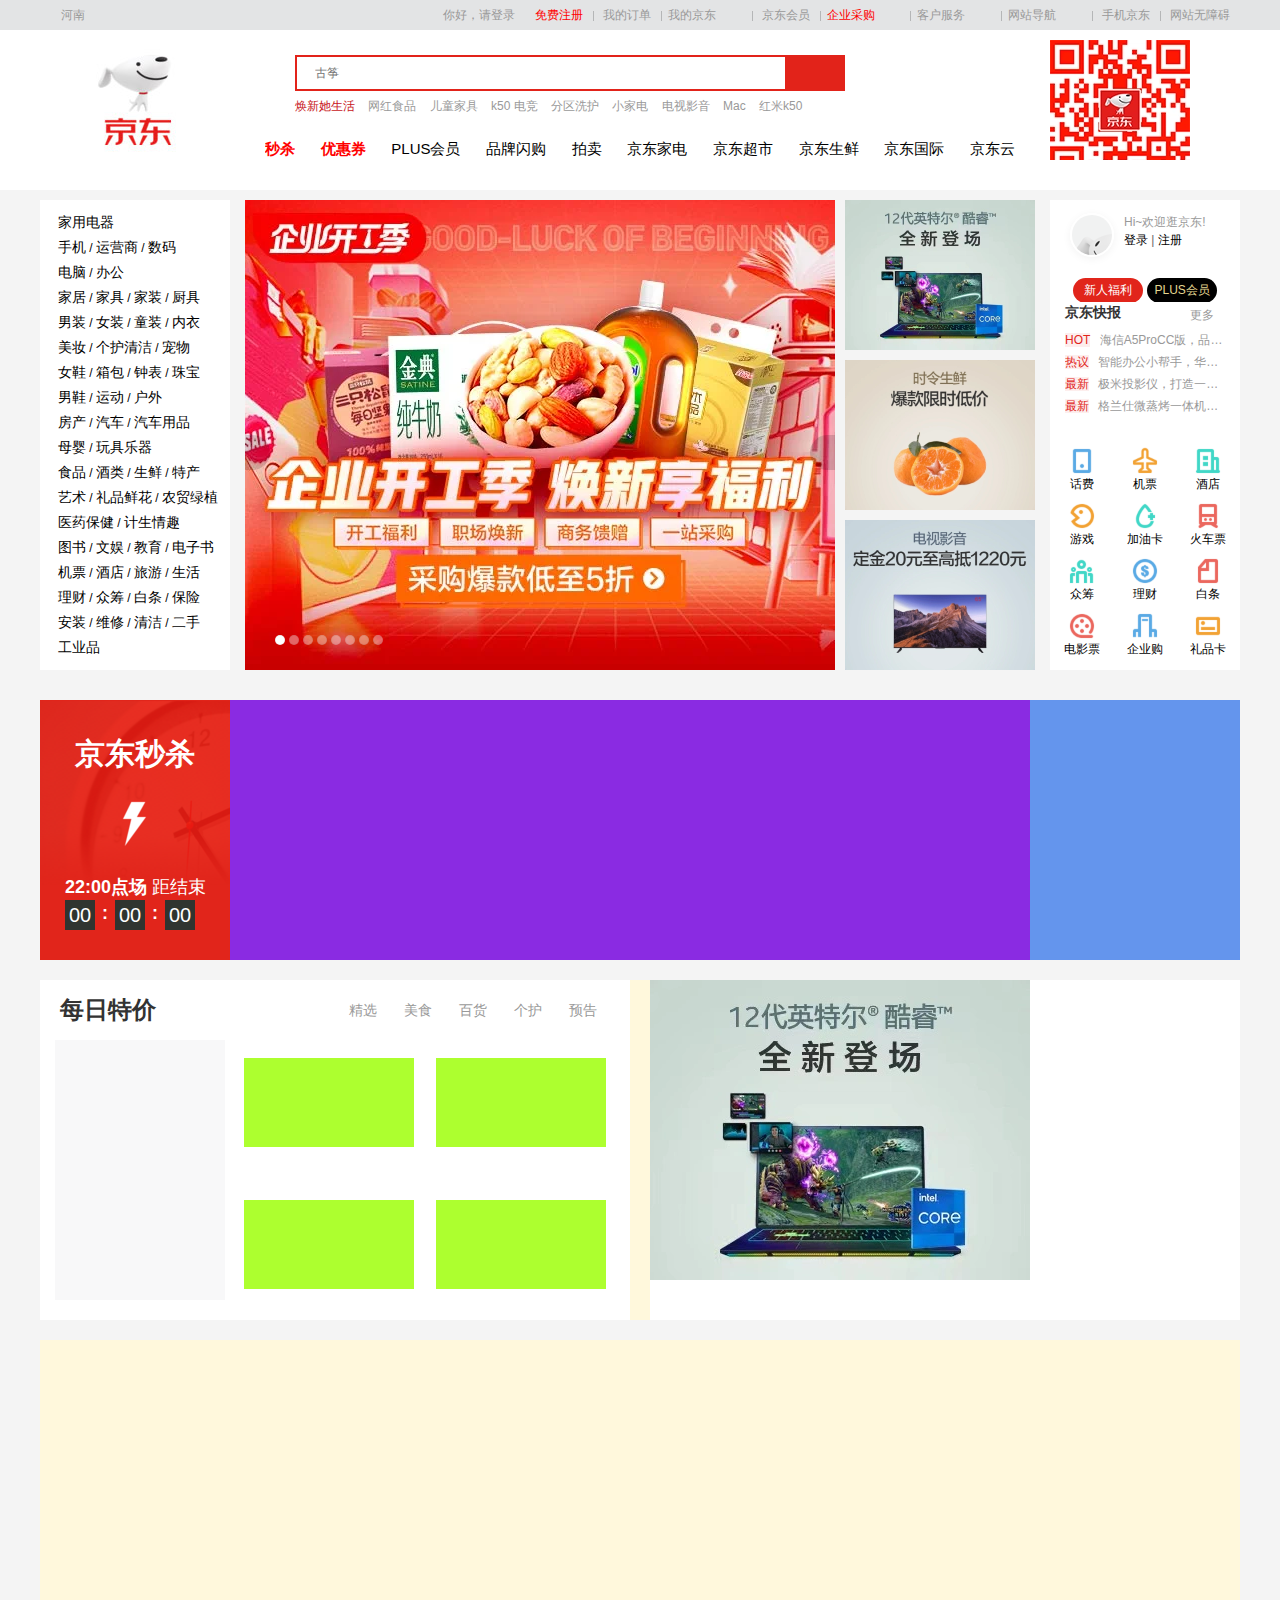
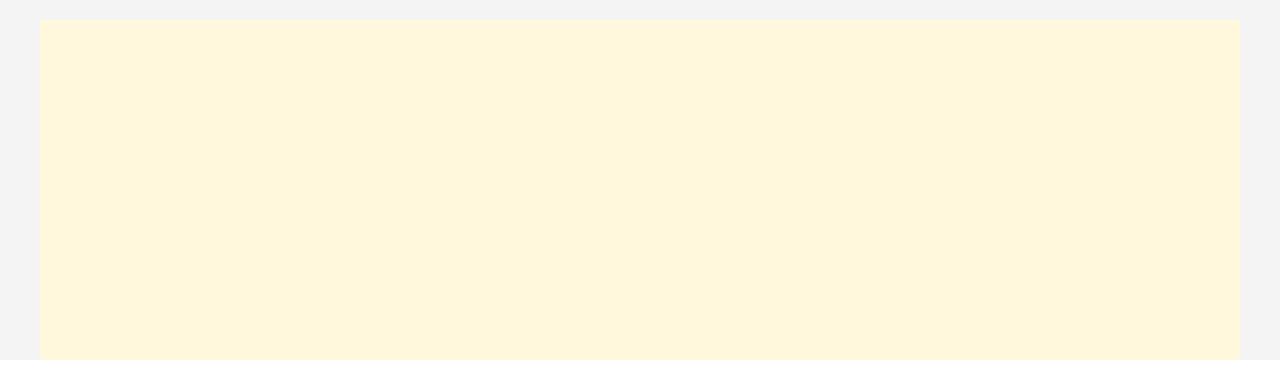
<file: index.html>
<!DOCTYPE html>
<html lang="en">
  <head>
    <meta charset="UTF-8" />
    <meta http-equiv="X-UA-Compatible" content="IE=edge" />
    <meta name="viewport" content="width=device-width, initial-scale=1.0" />
    <title>Document</title>
    <link rel="shortcut icon" href="./image/favicon.ico" type="image/x-icon" />
    <link rel="stylesheet" href="./css/init.css" />
    <link rel="stylesheet" href="./css/iconfont.css" />
    <link rel="stylesheet" href="./css/index.css" />
  </head>

  <body>
    <!-- 顶部-便捷通道 -->
    <div class="shortcut">
      <div class="container rel between">
        <div class="shortLeft">
          <i class="iconfont icon-map1"></i>
          <span>河南</span>
        </div>
        <div class="shortRight">
          <div>
            <a href="#">你好，请登录</a>
          </div>
          <div class="redA">
            <a href="#">免费注册</a>
          </div>
          <div>
            <a href="#">我的订单</a>
          </div>
          <div class="ico">
            <a href="#">我的京东</a>
            <i class="iconfont icon-arrow-down"></i>
          </div>
          <div>
            <a href="#">京东会员</a>
          </div>
          <div class="ico redA">
            <a href="#">企业采购</a>
            <i class="iconfont icon-arrow-down"></i>
          </div>
          <div class="ico">
            <a href="#">客户服务</a>
            <i class="iconfont icon-arrow-down"></i>
          </div>
          <div class="ico">
            <a href="#">网站导航</a>
            <i class="iconfont icon-arrow-down"></i>
          </div>
          <div>
            <a href="#">手机京东</a>
          </div>
          <div>
            <a href="#">网站无障碍</a>
          </div>
        </div>
        <div class="shortMapDiv outside">
          <div class="items">
            <a href="javascript:void(0)">北京</a>
          </div>
          <div class="items">
            <a href="javascript:void(0)">上海</a>
          </div>
          <div class="items">
            <a href="javascript:void(0)">天津</a>
          </div>
          <div class="items">
            <a href="javascript:void(0)">重庆</a>
          </div>
          <div class="items">
            <a href="javascript:void(0)">湖北</a>
          </div>
          <div class="items">
            <a href="javascript:void(0)">山西</a>
          </div>
          <div class="items">
            <a href="javascript:void(0)">河南</a>
          </div>
          <div class="items">
            <a href="javascript:void(0)">辽宁</a>
          </div>
          <div class="items">
            <a href="javascript:void(0)">吉林</a>
          </div>
          <div class="items">
            <a href="javascript:void(0)">黑龙江</a>
          </div>
          <div class="items">
            <a href="javascript:void(0)">内蒙古</a>
          </div>
          <div class="items">
            <a href="javascript:void(0)">江苏</a>
          </div>
          <div class="items">
            <a href="javascript:void(0)">山东</a>
          </div>
          <div class="items">
            <a href="javascript:void(0)">安徽</a>
          </div>
          <div class="items">
            <a href="javascript:void(0)">浙江</a>
          </div>
          <div class="items">
            <a href="javascript:void(0)">福建</a>
          </div>
          <div class="items">
            <a href="javascript:void(0)">湖北</a>
          </div>
          <div class="items">
            <a href="javascript:void(0)">湖南</a>
          </div>
          <div class="items">
            <a href="javascript:void(0)">广东</a>
          </div>
          <div class="items">
            <a href="javascript:void(0)">广西</a>
          </div>
          <div class="items">
            <a href="javascript:void(0)">江西</a>
          </div>
          <div class="items">
            <a href="javascript:void(0)">四川</a>
          </div>
          <div class="items">
            <a href="javascript:void(0)">海南</a>
          </div>
          <div class="items">
            <a href="javascript:void(0)">贵州</a>
          </div>
          <div class="items">
            <a href="javascript:void(0)">云南</a>
          </div>
          <div class="items">
            <a href="javascript:void(0)">西藏</a>
          </div>
          <div class="items">
            <a href="javascript:void(0)">陕西</a>
          </div>
          <div class="items">
            <a href="javascript:void(0)">甘肃</a>
          </div>
          <div class="items">
            <a href="javascript:void(0)">青海</a>
          </div>
          <div class="items">
            <a href="javascript:void(0)">宁夏</a>
          </div>
          <div class="items">
            <a href="javascript:void(0)">新疆</a>
          </div>
          <div class="items">
            <a href="javascript:void(0)">港澳</a>
          </div>
          <div class="items">
            <a href="javascript:void(0)">台湾</a>
          </div>
          <div class="items">
            <a href="javascript:void(0)">钓鱼岛</a>
          </div>
          <div class="items">
            <a href="javascript:void(0)">海外</a>
          </div>
        </div>
        <div class="shortMyjdDiv outside"></div>
        <div class="shortBuysDiv outside"></div>
        <div class="shortServiceDiv outside"></div>
        <div class="shortnavDiv outside"></div>
      </div>
    </div>

    <!-- 头部-搜索 -->
    <header>
      <div class="container between">
        <div class="h-left">
          <a href="javascript:void(0)">
            <img src="./image/sprite.png" alt="" />
          </a>
        </div>
        <div class="h-content">
          <div class="h-content-top">
            <div class="formInput">
              <input type="text" placeholder="古筝" />
              <span>
                <a href="javascript:void(0)"
                  ><i class="iconfont icon-camera"></i
                ></a>
              </span>
              <button>
                <i class="iconfont icon-search"></i>
              </button>
            </div>
            <div class="hotwords">
              <a href="javascript:void(0)">焕新她生活</a>
              <a href="javascript:void(0)">网红食品</a>
              <a href="javascript:void(0)">儿童家具</a>
              <a href="javascript:void(0)">k50 电竞</a>
              <a href="javascript:void(0)">分区洗护</a>
              <a href="javascript:void(0)">小家电</a>
              <a href="javascript:void(0)">电视影音</a>
              <a href="javascript:void(0)">Mac</a>
              <a href="javascript:void(0)">红米k50</a>
            </div>
          </div>
          <div class="h-content-bottom">
            <ul>
              <li class="redA"><a href="javascript:void(0)">秒杀</a></li>
              <li class="redA"><a href="javascript:void(0)">优惠券</a></li>
              <li><a href="javascript:void(0)">PLUS会员</a></li>
              <li><a href="javascript:void(0)">品牌闪购</a></li>
              <li><a href="javascript:void(0)">拍卖</a></li>
              <li><a href="javascript:void(0)">京东家电</a></li>
              <li><a href="javascript:void(0)">京东超市</a></li>
              <li><a href="javascript:void(0)">京东生鲜</a></li>
              <li><a href="javascript:void(0)">京东国际</a></li>
              <li><a href="javascript:void(0)">京东云</a></li>
            </ul>
          </div>
        </div>
        <div class="h-right">
          <img src="./image/dc4cf353fd96922e.png" alt="" />
        </div>
      </div>
    </header>

    <!-- 导航-主体部分 -->
    <nav>
      <div class="container fx">
        <div class="n-left">
          <ul>
            <li>
              <a href="javascript:void(0)">家用电器</a>
            </li>
            <li>
              <a href="javascript:void(0)">手机</a>
              /
              <a href="javascript:void(0)">运营商</a>
              /
              <a href="javascript:void(0)">数码</a>
            </li>
            <li>
              <a href="javascript:void(0)">电脑</a>
              /
              <a href="javascript:void(0)">办公</a>
            </li>
            <li>
              <a href="javascript:void(0)">家居</a>
              /
              <a href="javascript:void(0)">家具</a>
              /
              <a href="javascript:void(0)">家装</a>
              /
              <a href="javascript:void(0)">厨具</a>
            </li>
            <li>
              <a href="javascript:void(0)">男装</a>
              /
              <a href="javascript:void(0)">女装</a>
              /
              <a href="javascript:void(0)">童装</a>
              /
              <a href="javascript:void(0)">内衣</a>
            </li>
            <li>
              <a href="javascript:void(0)">美妆</a>
              /
              <a href="javascript:void(0)">个护清洁</a>
              /
              <a href="javascript:void(0)">宠物</a>
            </li>
            <li>
              <a href="javascript:void(0)">女鞋</a>
              /
              <a href="javascript:void(0)">箱包</a>
              /
              <a href="javascript:void(0)">钟表</a>
              /
              <a href="javascript:void(0)">珠宝</a>
            </li>
            <li>
              <a href="javascript:void(0)">男鞋</a>
              /
              <a href="javascript:void(0)">运动</a>
              /
              <a href="javascript:void(0)">户外</a>
            </li>
            <li>
              <a href="javascript:void(0)">房产</a>
              /
              <a href="javascript:void(0)">汽车</a>
              /
              <a href="javascript:void(0)">汽车用品</a>
            </li>
            <li>
              <a href="javascript:void(0)">母婴</a>
              /
              <a href="javascript:void(0)">玩具乐器</a>
            </li>
            <li>
              <a href="javascript:void(0)">食品</a>
              /
              <a href="javascript:void(0)">酒类</a>
              /
              <a href="javascript:void(0)">生鲜</a>
              /
              <a href="javascript:void(0)">特产</a>
            </li>
            <li>
              <a href="javascript:void(0)">艺术</a>
              /
              <a href="javascript:void(0)">礼品鲜花</a>
              /
              <a href="javascript:void(0)">农贸绿植</a>
            </li>
            <li>
              <a href="javascript:void(0)">医药保健</a>
              /
              <a href="javascript:void(0)">计生情趣</a>
            </li>
            <li>
              <a href="javascript:void(0)">图书</a>
              /
              <a href="javascript:void(0)">文娱</a>
              /
              <a href="javascript:void(0)">教育</a>
              /
              <a href="javascript:void(0)">电子书</a>
            </li>
            <li>
              <a href="javascript:void(0)">机票</a>
              /
              <a href="javascript:void(0)">酒店</a>
              /
              <a href="javascript:void(0)">旅游</a>
              /
              <a href="javascript:void(0)">生活</a>
            </li>
            <li>
              <a href="javascript:void(0)">理财</a>
              /
              <a href="javascript:void(0)">众筹</a>
              /
              <a href="javascript:void(0)">白条</a>
              /
              <a href="javascript:void(0)">保险</a>
            </li>
            <li>
              <a href="javascript:void(0)">安装</a>
              /
              <a href="javascript:void(0)">维修</a>
              /
              <a href="javascript:void(0)">清洁</a>
              /
              <a href="javascript:void(0)">二手</a>
            </li>
            <li>
              <a href="javascript:void(0)">工业品</a>
            </li>
          </ul>
        </div>
        <div class="n-content">
          <div class="n-content-left">
            <div class="buttonLeft">
              <i class="iconfont icon-arrow-left"></i>
            </div>
            <div class="buttonRight">
              <i class="iconfont icon-arrow-right"></i>
            </div>
            <div class="buttonLists">
              <ul>
                <li class="buttonList"></li>
                <li class="buttonList"></li>
                <li class="buttonList"></li>
                <li class="buttonList"></li>
                <li class="buttonList"></li>
                <li class="buttonList"></li>
                <li class="buttonList"></li>
                <li class="buttonList"></li>
              </ul>
            </div>
            <div class="images-list">
              <div class="img-items">
                <a href="javascript:void(0)"
                  ><img src="./image/8a2be552376060a3.jpg.webp" alt=""
                /></a>
              </div>
              <div class="img-items">
                <a href="javascript:void(0)"
                  ><img src="./image/8ee48f64ead2d846.jpg.webp"
                /></a>
              </div>
              <div class="img-items">
                <a href="javascript:void(0)"
                  ><img src="./image/cdcc1ff1d806136c.jpg.webp" alt=""
                /></a>
              </div>
              <div class="img-items">
                <a href="javascript:void(0)"
                  ><img src="./image/q(4).jpg" alt=""
                /></a>
              </div>
              <div class="img-items">
                <a href="javascript:void(0)"
                  ><img src="./image/q.jpg" alt=""
                /></a>
              </div>
              <div class="img-items">
                <a href="javascript:void(0)"
                  ><img src="./image/q(2).jpg" alt=""
                /></a>
              </div>
              <div class="img-items">
                <a href="javascript:void(0)"
                  ><img src="./image/q(3).jpg" alt=""
                /></a>
              </div>
              <div class="img-items">
                <a href="javascript:void(0)"
                  ><img src="./image/q(0).jpg" alt=""
                /></a>
              </div>
            </div>
          </div>
          <div class="n-content-right">
            <div class="n-content-right-top">
              <a href="javascript:void(0)">
                <img src="./image/02e33fc0df250567.jpg.webp" alt="" />
              </a>
            </div>
            <div class="buttonLeft c-r-l-button">
              <i class="iconfont icon-arrow-left"></i>
            </div>
            <div class="n-content-right-center">
              <a href="javascript:void(0)">
                <img src="./image/a6aa23f1163ff561.jpg.webp" alt="" />
              </a>
            </div>
            <div class="buttonRight c-r-r-button">
              <i class="iconfont icon-arrow-right"></i>
            </div>
            <div class="n-content-right-bottom">
              <a href="javascript:void(0)">
                <img src="./image/5e9eb0f22d1f6b77.jpg.webp" alt="" />
              </a>
            </div>
          </div>
        </div>
        <div class="n-right">
          <div class="n-r-userWelcome">
            <div class="n-r-uw-content">
              <div class="n-r-uw-content-img">
                <a href="javascript:void(0)"
                  ><img src="./image/index.png" alt=""
                /></a>
              </div>
              <div class="n-r-uw-content-text">
                <a href="javascript:void(0)">Hi~欢迎逛京东!</a>
                <p>
                  <a href="javascript:void(0)">登录</a>
                  |
                  <a href="javascript:void(0)">注册</a>
                </p>
              </div>
            </div>
          </div>
          <div class="n-r-userVip">
            <a href="javascript:void(0)">新人福利</a>
            <a href="javascript:void(0)">PLUS会员</a>
          </div>
          <div class="n-r-news">
            <div class="n-r-news-hd">
              <h5>京东快报</h5>
              <a href="javascript:void(0)"
                >更多 <i class="iconfont icon-arrow-right"></i
              ></a>
            </div>
            <ul class="n-r-news-list">
              <li>
                <a href="javascript:void(0)">
                  <span>HOT</span>
                  海信A5ProCC版，品质所在智能阅读
                </a>
              </li>
              <li>
                <a href="javascript:void(0)">
                  <span>热议</span>
                  智能办公小帮手，华为高性价比套装来啦！
                </a>
              </li>
              <li>
                <a href="javascript:void(0)">
                  <span>最新</span>
                  极米投影仪，打造一个属于你的家庭影院
                </a>
              </li>
              <li>
                <a href="javascript:void(0)">
                  <span>最新</span>
                  格兰仕微蒸烤一体机，自带食谱，技能“装”又有“食”力
                </a>
              </li>
            </ul>
          </div>
          <div class="n-r-userService">
            <div>
              <a href="javascript:void(0)">
                <i>
                  <img
                    class="jq-img-1"
                    src="./image/eed6f6cbf1de3aaa.png"
                    alt=""
                  />
                  <img
                    class="jq-img-2"
                    src="./image/0aff0a42cece09ee.png"
                    alt=""
                  />
                </i>
                <span>话费</span>
              </a>
            </div>
            <div>
              <a href="javascript:void(0)">
                <i>
                  <img
                    class="jq-img-1"
                    src="./image/afb4399323fe3b76.png"
                    alt=""
                  />
                  <img
                    class="jq-img-2"
                    src="./image/8f3f63ae04ff19af.png"
                    alt=""
                  />
                </i>
                <span>机票</span>
              </a>
            </div>
            <div>
              <a href="javascript:void(0)">
                <i>
                  <img
                    class="jq-img-1"
                    src="./image/5fee386254dd2ebc.png"
                    alt=""
                  />
                  <img
                    class="jq-img-2"
                    src="./image/b61f083872a7a1de.png"
                    alt=""
                  />
                </i>
                <span>酒店</span>
              </a>
            </div>
            <div>
              <a href="javascript:void(0)">
                <i>
                  <img
                    class="jq-img-1"
                    src="./image/caa83ce9b881cd24.png"
                    alt=""
                  />
                  <img
                    class="jq-img-2"
                    src="./image/1c590322ece537ba.png"
                    alt=""
                  />
                </i>
                <span>游戏</span>
              </a>
            </div>
            <div>
              <a href="javascript:void(0)">
                <i>
                  <img
                    class="jq-img-1"
                    src="./image/f1f6dc5c207329f9.png"
                    alt=""
                  />
                  <img
                    class="jq-img-2"
                    src="./image/9570fdd46ecd3a76.png"
                    alt=""
                  />
                </i>
                <span>加油卡</span>
              </a>
            </div>
            <div>
              <a href="javascript:void(0)">
                <i>
                  <img
                    class="jq-img-1"
                    src="./image/0004c1b85fbf7bde.png"
                    alt=""
                  />
                  <img
                    class="jq-img-2"
                    src="./image/f12276b17e5dcf3b.png"
                    alt=""
                  />
                </i>
                <span>火车票</span>
              </a>
            </div>
            <div>
              <a href="javascript:void(0)">
                <i>
                  <img
                    class="jq-img-1"
                    src="./image/1d0957d7f2ae01a2.png"
                    alt=""
                  />
                  <img
                    class="jq-img-2"
                    src="./image/cebbff76b25dc22e.png"
                    alt=""
                  />
                </i>
                <span>众筹</span>
              </a>
            </div>
            <div>
              <a href="javascript:void(0)">
                <i>
                  <img
                    class="jq-img-1"
                    src="./image/d4d1151b09b5553b.png"
                    alt=""
                  />
                  <img
                    class="jq-img-2"
                    src="./image/4b49b55af25a7bdf.png"
                    alt=""
                  />
                </i>
                <span>理财</span>
              </a>
            </div>
            <div>
              <a href="javascript:void(0)">
                <i>
                  <img
                    class="jq-img-1"
                    src="./image/e6976f3cb30c9a8a.png"
                    alt=""
                  />
                  <img
                    class="jq-img-2"
                    src="./image/b8a8418d5418f471.png"
                    alt=""
                  />
                </i>
                <span>白条</span>
              </a>
            </div>
            <div>
              <a href="javascript:void(0)">
                <i>
                  <img
                    class="jq-img-1"
                    src="./image/dd4d9ef7ce8fc169.png"
                    alt=""
                  />
                  <img
                    class="jq-img-2"
                    src="./image/90a218f053e903d2.png"
                    alt=""
                  />
                </i>
                <span>电影票</span>
              </a>
            </div>
            <div>
              <a href="javascript:void(0)">
                <i>
                  <img
                    class="jq-img-1"
                    src="./image/d6f3909618c6307a.png"
                    alt=""
                  />
                  <img
                    class="jq-img-2"
                    src="./image/671f7c186c5e9b01.png"
                    alt=""
                  />
                </i>
                <span>企业购</span>
              </a>
            </div>
            <div>
              <a href="javascript:void(0)">
                <i>
                  <img
                    class="jq-img-1"
                    src="./image/97917a2daa34be0f.png"
                    alt=""
                  />
                  <img
                    class="jq-img-2"
                    src="./image/5da079255c6dfabe.png"
                    alt=""
                  />
                </i>
                <span>礼品卡</span>
              </a>
            </div>
          </div>
        </div>
      </div>
    </nav>

    <!-- 广告部分 -->
    <div class="banner">
      <div class="container">
        <div class="b-seckill">
          <div class="b-seckill-countdown">
            <a href="javascript:void(0)">
              <img src="./image/4a15d8883775742e3efbb850ae14def7.png" alt="" />
              <div class="countdown-title">京东秒杀</div>
              <div class="countdown-text">
                <div class="countdown-desc"><span>22:00点场</span> 距结束</div>
                <div class="countdown-timmer">
                  <span>00</span><span>00</span><span>00</span>
                </div>
              </div>
            </a>
          </div>
          <div class="b-seckill-list"></div>
          <div class="b-seckill-brand"></div>
        </div>
        <div class="b-cheap">
          <div class="b-cheap-left">
            <div class="b-cheap-right-top">
              <div class="b-cheap-right-top-l">
                <a href="#">
                  <h3>每日特价</h3>
                  <i class="iconfont icon-Rightbutton jq-b-c-r-t-i"></i>
                </a>
              </div>
              <div class="b-cheap-right-top-r">
                <div><a href="#">精选</a></div>
                <div><a href="#">美食</a></div>
                <div><a href="#">百货</a></div>
                <div><a href="#">个护</a></div>
                <div><a href="#">预告</a></div>
              </div>
            </div>
            <div class="b-cheap-left-bottom">
              <div class="b-cheap-left-bottom-items0"></div>
              <div class="b-cheap-left-bottom-items1"></div>
              <div class="b-cheap-left-bottom-items2"></div>
              <div class="b-cheap-left-bottom-items3"></div>
              <div class="b-cheap-left-bottom-items4"></div>
            </div>
          </div>
          <div class="b-cheap-right">
            <img src="./image/02e33fc0df250567.jpg.webp" alt="" />
          </div>
        </div> 
        <div class="b-find"></div>
        <div class="b-fresh"></div>
      </div>
    </div>

    <!-- 主体部分 -->
    <main></main>

    <!-- 页脚部分 -->
    <footer></footer>

    <script src="./js/jquery-3.6.0.min.js"></script>
    <script src="./js/index.js"></script>
  </body>
</html>
</file>
<file: css/init.css>
body{
    font: 12px/1.5 Microsoft YaHei,Heiti SC,tahoma,arial,Hiragino Sans GB,"\5B8B\4F53",sans-serif;
    line-height: 1.5;
    color: #666;
}
*{
    margin: 0;
    padding: 0;
}
li{
    list-style: none;
}
a{
    text-decoration: none;
    color: black;
}
img{
    vertical-align: middle;
}
i{
    display: inline-block;
}
</file>
<file: css/iconfont.css>
@font-face {
  font-family: "iconfont"; /* Project id 3208071 */
  src: url("//at.alicdn.com/t/font_3208071_fvpk0em1hj4.woff2?t=1646071886224")
      format("woff2"),
    url("//at.alicdn.com/t/font_3208071_fvpk0em1hj4.woff?t=1646071886224")
      format("woff"),
    url("//at.alicdn.com/t/font_3208071_fvpk0em1hj4.ttf?t=1646071886224")
      format("truetype");
}

.iconfont {
  font-family: "iconfont" !important;
  font-size: 16px;
  font-style: normal;
  -webkit-font-smoothing: antialiased;
  -moz-osx-font-smoothing: grayscale;
}

.icon-Rightbutton-fill:before {
  content: "\e78a";
}

.icon-child:before {
  content: "\e699";
}

.icon-company:before {
  content: "\e748";
}

.icon-Customermanagement:before {
  content: "\e74b";
}

.icon-libra:before {
  content: "\e756";
}

.icon-mobile-phone:before {
  content: "\e759";
}

.icon-rmb:before {
  content: "\e761";
}

.icon-aviation:before {
  content: "\e770";
}

.icon-Customermanagement-fill:before {
  content: "\e77c";
}

.icon-map1:before {
  content: "\e786";
}

.icon-consumption-fill:before {
  content: "\e79d";
}

.icon-order:before {
  content: "\e7b7";
}

.icon-arrow-right:before {
  content: "\e743";
}

.icon-arrow-left:before {
  content: "\e744";
}

.icon-arrow-up:before {
  content: "\e745";
}

.icon-atm:before {
  content: "\e746";
}

.icon-cart-Empty:before {
  content: "\e747";
}

.icon-map:before {
  content: "\e758";
}

.icon-service:before {
  content: "\e764";
}

.icon-Rightbutton:before {
  content: "\e765";
}

.icon-Top:before {
  content: "\e769";
}

.icon-camera:before {
  content: "\e7b2";
}

.icon-arrow-down:before {
  content: "\e7b3";
}

.icon-cart-Empty1:before {
  content: "\e7b4";
}

.icon-favorites:before {
  content: "\e7b5";
}

.icon-search:before {
  content: "\e7b6";
}

.icon-shangchuan:before {
  content: "\e7c4";
}
</file>
<file: css/index.css>
/**********************************************************************************************************************************
                                                                顶部导航(shortcut)
***********************************************************************************************************************************/
.shortcut {
  height: 30px;
  width: 100%;
  background-color: #e3e4e5;
}
.container {
  width: 1200px;
  margin: 0 auto;
}
.rel {
  position: relative;
}
.between {
  display: flex;
  flex-direction: row;
  justify-content: space-between;
}

/* 顶部导航(shortcut) 左 */
.shortcut .shortLeft {
  padding-left: 7px;
  padding-right: 7px;
  height: 30px;
  line-height: 30px;
  cursor: pointer;
  overflow: hidden;
}
/* 顶部导航(shortcut) 右 */
.shortcut .shortRight {
  display: flex;
  flex-direction: row;
  justify-content: flex-end;
}
/* vvvvvvvvvvvv   具体效果   vvvvvvvvvvvvvvv */
/* 顶部导航(shortcut) 左 */
.shortcut .shortLeft span {
  color: #999;
}
.shortcut .shortLeft:hover {
  color: #e33333;
  background-color: #fff;
}
.shortcut .shortLeft .iconfont {
  color: #f10215;
  font-size: 14px;
}
/* vvvvvvvvvvvv   具体效果   vvvvvvvvvvvvvvv */
/* 顶部导航(shortcut) 右 */
.shortcut .shortRight div {
  padding: 0 10px;
  position: relative;
}
.shortcut .shortRight .ico {
  padding-right: 20px;
  padding-left: 7px;
}
.shortcut .shortRight .redA a {
  color: red;
}
.shortcut .shortRight .ico:hover {
  background-color: #fff;
}
.shortcut .shortRight a {
  color: #999;
  line-height: 30px;
  display: inline-block;
}
.shortcut .shortRight a:hover {
  color: #e33333;
}
.shortcut .shortRight div::before {
  content: "";
  width: 1px;
  height: 10px;
  display: inline-block;
  position: absolute;
  left: 0;
  top: 11px;
  background-color: rgba(0, 0, 0, 0.2);
}
.shortcut .shortRight div:nth-child(1)::before {
  content: "";
  width: 0;
}
.shortcut .shortRight div:nth-child(2)::before {
  content: "";
  width: 0;
}

/* 下拉菜单(shortcut)  */
.outside {
  position: absolute;
}
.shortMapDiv {
  top: 30px;
  left: -1px;
  border: 1px solid #ccc;
  border-top: 0px;
  padding: 10px;
  width: 300px;
  height: 400px;
  display: none;
  background-color: #fff;
  z-index: 3;
}
/* vvvvvvvvvvvv   具体效果   vvvvvvvvvvvvvvv */
/* 下拉菜单(shortcut) 地址定位 */
.shortMapDiv .items {
  float: left;
  width: 60px;
  padding: 2px 0;
  margin-bottom: 3px;
}
.shortMapDiv .items a {
  padding: 0 8px;
  float: left;
  color: #999;
}
.shortMapDiv .items a:hover {
  background-color: #f4f4f4;
  color: #e33333;
}

/**********************************************************************************************************************************
                                                                头部导航(Header)
***********************************************************************************************************************************/
header {
  width: 100%;
  height: 140px;
  background-color: #fff;
  padding: 10px 0;
}
/* 头部导航(Header) 左 */
header .h-left {
  width: 190px;
  height: 120px;
  overflow: hidden;
}
/* 头部导航(Header) 右 */
header .h-right {
  width: 190px;
  height: 120px;
  overflow: hidden;
}
/* 头部导航(Header) 中间 */
header .h-content {
  width: 750px;
  display: flex;
  flex-direction: column;
  justify-content: space-between;
}

/* vvvvvvvvvvvv   具体效果   vvvvvvvvvvvvvvv */
/* 头部导航(Header) 中间 */

/* 上 */
.h-content-top {
  height: 60px;
  padding-top: 15px;
  padding-left: 30px;
}
.h-content-top .formInput {
  width: 546px;
  height: 32px;
  position: relative;
  border: 2px solid #e2231a;
  background-color: #fff;
  display: flex;
  flex-direction: row;
  justify-content: space-between;
}
.h-content-top .formInput input {
  width: 425px;
  height: 26px;
  line-height: 26px;
  font-size: 12px;
  padding: 2px 44px 2px 17px;
  border: 1px solid transparent;
  outline: none;
}
.h-content-top .formInput span {
  position: absolute;
  right: 75px;
  top: 10px;
  width: 19px;
  height: 15px;
  overflow: hidden;
}
.h-content-top .formInput span i:hover {
  color: #e33333;
}
.h-content-top .formInput span i {
  display: block;
  width: 20px;
  height: 20px;
  line-height: 14px;
  font-size: 20px;
  text-align: center;
  font-family: iconfont, sans-serif;
  color: #9f9f9f;
  cursor: pointer;
}
.h-content-top .formInput button {
  background-color: #e2231a;
  width: 58px;
  height: 32px;
  border: none;
  border-radius: 0;
  cursor: pointer;
}
.h-content-top .formInput button i {
  line-height: 32px;
  font-weight: bold;
  font-size: 20px;
  color: #fff;
  font-weight: 700;
}
.h-content-top .formInput button:hover {
  background-color: #c81623;
}

/* 头部导航(Header) 中间-热词推荐 */
.h-content-top .hotwords {
  margin-top: 5px;
  line-height: 20px;
}
.h-content-top .hotwords :first-child {
  color: #c81623;
}
.h-content-top .hotwords a {
  color: #999;
  margin-right: 10px;
}
.h-content-top .hotwords a:hover {
  color: #e33333;
}

/* 头部导航(Header) 中间-底部推荐 */
.h-content .h-content-bottom {
  overflow: hidden;
}
.h-content .h-content-bottom ul {
  display: flex;
  flex-direction: row;
  justify-content: space-between;
  align-items: flex-end;
}
.h-content .h-content-bottom li {
  float: left;
  height: 40px;
  font-size: 15px;
  display: flex;
  flex-direction: column;
  justify-content: flex-end;
}
.h-content .h-content-bottom li a {
  color: black;
  display: inline-block;
}
.h-content .h-content-bottom li a:hover {
  color: #c81623;
}
.h-content .h-content-bottom .redA a {
  font-weight: 700;
  color: red;
}

/**********************************************************************************************************************************
                                                                导航(nav)
***********************************************************************************************************************************/
nav {
  width: 100%;
  background-color: #f4f4f4;
  padding-bottom: 30px;
}
nav .fx {
  display: flex;
  flex-direction: row;
  justify-content: space-between;
  padding-top: 10px;
}
nav .n-left {
  width: 190px;
  height: 470px;
  background-color: #fff;
}
/* 左侧导航(n-left) 列表内容 */
.n-left ul {
  margin: 10px 0;
  height: 450px;
  width: 190px;
}
.n-left li {
  padding-left: 18px;
  color: black;
  height: 25px;
  line-height: 25px;
}
.n-left li:hover {
  background-color: #d9d9d9;
}
.n-left li a {
  font-size: 14px;
}
.n-left li a:hover {
  color: #c81623;
}

nav .n-content {
  width: 790px;
  height: 470px;
  display: flex;
  flex-direction: row;
  justify-content: space-between;
}
nav .n-right {
  width: 190px;
  height: 470px;
  background-color: #fff;
}
nav .n-content .n-content-left {
  width: 590px;
  height: 470px;
  background-color: #fff;
  position: relative;
  /* overflow: hidden; */
}
.n-content .buttonLeft {
  position: absolute;
  width: 25px;
  height: 35px;
  background-color: rgba(0, 0, 0, 0.15);
  z-index: 2;
  cursor: pointer;
  left: 0;
  top: 50%;
  border-top-right-radius: 18px;
  border-bottom-right-radius: 18px;
}
.n-content .buttonRight {
  position: absolute;
  width: 25px;
  height: 35px;
  background-color: rgba(0, 0, 0, 0.15);
  z-index: 2;
  cursor: pointer;
  right: 0px;
  top: 50%;
  border-top-left-radius: 18px;
  border-bottom-left-radius: 18px;
}
.n-content-left div:nth-child(1):hover {
  background-color: rgba(0, 0, 0, 0.4);
}
.n-content-left div:nth-child(2):hover {
  background-color: rgba(0, 0, 0, 0.4);
}
.n-content-left i {
  line-height: 35px;
  color: #fff;
  font-size: 20px;
  display: block;
}

.n-content-left .buttonLists {
  position: absolute;
  left: 30px;
  bottom: 20px;
  z-index: 2;
  display: inline-block;
  width: 0;
}
.n-content-left .buttonLists ul {
  width: 120px;
  height: 15px;
  z-index: 3;
}
.n-content-left .buttonLists li {
  cursor: pointer;
  float: left;
  height: 8px;
  width: 8px;
  line-height: 15px;
  border-radius: 50%;
  border: 1px solid rgba(0, 0, 0, 0.05);
  background-color: rgba(255, 255, 255, 0.4);
  margin-right: 4px;
}
.n-content-left .buttonLists li:first-child {
  background-color: #fff;
}

.n-content-left .images-list {
  position: relative;
  /* overflow: hidden; */
}
.n-content-left .img-items {
  position: absolute;
  top: 0;
  left: 0;
  opacity: 0;
  transition: all 1.5s;
}
.n-content-left .img-items:nth-child(1) {
  opacity: 1;
}

.n-content .n-content-right {
  width: 190px;
  height: 470px;
  position: relative;
}
.n-content .n-content-right div:nth-child(1),
.n-content .n-content-right div:nth-child(3),
.n-content .n-content-right div:nth-child(5) {
  width: 190px;
  height: 150px;
  overflow: hidden;
  margin-bottom: 10px;
}
.n-content .n-content-right div img {
  width: 190px;
  height: 150px;
}
.n-content .n-content-right div img:hover {
  opacity: 0.7;
}
.n-content-right i {
  line-height: 35px;
  color: #fff;
  font-size: 20px;
  display: block;
}
.n-content-right div:nth-child(2):hover {
  background-color: rgba(0, 0, 0, 0.4);
}
.n-content-right div:nth-child(4):hover {
  background-color: rgba(0, 0, 0, 0.4);
}
.n-content-right .c-r-l-button {
  opacity: 0;
  transition: all 0.2s;
}
.n-content-right .c-r-r-button {
  opacity: 0;
  transition: all 0.2s;
}

/* --------------------nav-右侧----------------------- */
/* 上 - 用户欢迎 */
.n-right .n-r-userWelcome {
  width: 190px;
  height: 77px;
  position: relative;
  overflow: hidden;
}
/* 上 - 用户VIP */
.n-right .n-r-userVip {
  width: 190px;
  height: 25px;
  text-align: center;
  overflow: hidden;
}
/* 中 - 新闻 */
.n-right .n-r-news {
  width: 190px;
  height: 130px;
  overflow: hidden;
}
/* 下 - 用户服务 */
.n-right .n-r-userService {
  width: 190px;
  padding-top: 15px;
  overflow: hidden;
}

/* vvvvvvvvvvvv   具体效果   vvvvvvvvvvvvvvv */
/* 上 - 用户欢迎 */
.n-r-uw-content {
  position: absolute;
  left: 20px;
  top: 13px;
  float: left;
}
.n-r-uw-content .n-r-uw-content-img {
  width: 40px;
  height: 40px;
  display: inline-block;
  border: 2px solid #fff;
  border-radius: 50%;
  box-shadow: 0 2px 8px rgba(0, 0, 0, 0.05);
  overflow: hidden;
}
.n-r-uw-content .n-r-uw-content-text {
  position: absolute;
  top: 0;
  margin-left: 10px;
  height: 40px;
  width: 106px;
  display: inline-block;
}
.n-r-uw-content .n-r-uw-content-text > a {
  color: #999;
}
.n-r-uw-content .n-r-uw-content-text a:hover {
  color: #c81623;
}
/* vvvvvvvvvvvv   具体效果   vvvvvvvvvvvvvvv */
/* 上 - 用户VIP */
.n-r-userVip a {
  display: inline-block;
  width: 70px;
  height: 25px;
  line-height: 25px;
  color: #fff;
  text-align: center;
  font-size: 12px;
  border-radius: 13px;
  margin: 0.5px;
  background-color: #e1251b;
}
.n-r-userVip a:last-child {
  color: #e5d790;
  background-color: black;
}
/* vvvvvvvvvvvv   具体效果   vvvvvvvvvvvvvvv */
/* 中 - 新闻 */
.n-r-news .n-r-news-hd {
  width: 190px;
  height: 30px;
}
.n-r-news .n-r-news-hd h5 {
  display: inline-block;
  font-size: 14px;
  margin-left: 15px;
  color: #333;
}
.n-r-news .n-r-news-hd a {
  float: right;
  font-size: 12px;
  color: #999;
  margin-right: 10px;
}
.n-r-news .n-r-news-hd a:hover {
  color: #e1251b;
}
.n-r-news .n-r-news-list {
  margin: 0 15px;
  height: 88px;
}
.n-r-news .n-r-news-list li {
  max-width: 160px;
  width: 160px;
  height: 16px;
  line-height: 16px;
  color: #999;
  margin-bottom: 6px;
  white-space: nowrap;
  overflow: hidden;
  text-overflow: ellipsis;
}
.n-r-news .n-r-news-list a {
  color: #999;
}
.n-r-news .n-r-news-list a:hover {
  color: #e1251b;
}
.n-r-news .n-r-news-list span {
  width: 35px;
  height: 16px;
  line-height: 16px;
  margin-right: 6px;
  text-align: center;
  vertical-align: 0;
  font-size: 12px;
  color: #e1251b;
  background-color: rgba(225, 37, 27, 0.08);
}
/* vvvvvvvvvvvv   具体效果   vvvvvvvvvvvvvvv */
/* 下 - 用户服务 */
.n-r-userService div {
  float: left;
  width: 63px;
  height: 55px;
  text-align: center;
}
.n-r-userService i {
  position: relative;
  display: block;
  width: 28px;
  height: 28px;
  margin: 0 auto;
}
.n-r-userService img {
  width: 28px;
  position: absolute;
  top: 0;
  left: 0;
  opacity: 0;
}
.n-r-userService img:first-child {
  opacity: 1;
}
.n-r-userService a:hover {
  color: #c81623;
}

/**********************************************************************************************************************************
                                                                广告(banner)
***********************************************************************************************************************************/
.banner {
  width: 100%;
  background-color: #f4f4f4;
}
/* 1/4 主体部分 */
.banner .b-seckill {
  width: 1200px;
  height: 260px;
  margin-bottom: 20px;
  background-color: cornflowerblue;
  overflow: hidden;
}
/* 2/4 主体部分 */
.banner .b-cheap {
  width: 1200px;
  height: 340px;
  margin-bottom: 20px;
  background-color: cornsilk;
  overflow: hidden;
}
/* 3/4 主体部分 */
.banner .b-find {
  width: 1200px;
  height: 260px;
  margin-bottom: 20px;
  background-color: cornsilk;
  overflow: hidden;
}
/* 4/4 主体部分 */
.banner .b-fresh {
  width: 1200px;
  height: 340px;
  margin-bottom: 20px;
  background-color: cornsilk;
  overflow: hidden;
}

/* vvvvvvvvvvvv   具体效果   vvvvvvvvvvvvvvv */
/* 1/4 主体部分 */
.b-seckill .b-seckill-countdown {
  position: relative;
  float: left;
}
.b-seckill .b-seckill-countdown div {
  display: inline-block;
}
.b-seckill .countdown-title {
  font-size: 30px;
  color: #fff;
  font-weight: 700;
  position: absolute;
  top: 31px;
  left: 35px;
}
.b-seckill .countdown-text {
  position: absolute;
  bottom: 60px;
  left: 25px;
  color: #fff;
}
.b-seckill .countdown-text .countdown-desc {
  display: block;
  height: 26px;
  line-height: 26px;
  font-size: 18px;
}
.b-seckill .countdown-text .countdown-desc span {
  font-weight: 700;
}
.b-seckill .countdown-text .countdown-timmer {
  position: absolute;
}
.b-seckill .countdown-text .countdown-timmer span {
  position: relative;
  width: 30px;
  height: 30px;
  display: inline-block;
  text-align: center;
  font-size: 20px;
  margin-right: 20px;
  background-color: #2f3430;
}
.b-seckill .countdown-text .countdown-timmer span::after {
  content: ":";
  display: block;
  position: absolute;
  right: -20px;
  font-weight: bolder;
  font-size: 18px;
  width: 20px;
  height: 100%;
  top: 0;
}
.b-seckill .countdown-text .countdown-timmer span:last-child {
  margin-right: 0;
}
.b-seckill .countdown-text .countdown-timmer span:last-child::after {
  content: "";
  width: 0;
}
.b-seckill .b-seckill-list {
  float: left;
  width: 800px;
  height: 260px;
  background-color: blueviolet;
}
.b-seckill .b-seckill-brand {
  width: 200px;
  height: 240px;
  padding: 10px;
  display: inline-block;
  background-color: #e5d790;
}

/* vvvvvvvvvvvv   具体效果   vvvvvvvvvvvvvvv */
/* 2/4 主体部分 */

/**
    左
*/
.b-cheap .b-cheap-left {
  width: 590px;
  height: 340px;
  float: left;
  background-color: #fff;
}
/**
    右
*/
.b-cheap .b-cheap-right {
  width: 590px;
  height: 340px;
  float: right;
  background-color: #fff;
}
/**
    左：效果
    上
*/
.b-cheap-left .b-cheap-right-top {
  width: 550px;
  height: 60px;
  padding: 0 20px;
  /* display: block; */
  display: flex;
  flex-direction: row;
  justify-content: space-between;
}
.b-cheap-left .b-cheap-right-top-l {
  height: 100%;
}
.b-cheap-left .b-cheap-right-top-l h3 {
  display: inline-block;
  font-weight: 700px;
  font-size: 24px;
  color: #333;
  line-height: 60px;
  margin-right: 10px;
}
.b-cheap-left .b-cheap-right-top-l i {
  display: inline-block;
  font-size: 24px;
  line-height: 60px;
  color: #e1251b;
}
.b-cheap-left .b-cheap-right-top-r {
  height: 100%;
}
.b-cheap-left .b-cheap-right-top-r div {
  float: left;
  font-size: 14px;
  line-height: 60px;
  margin: 0 13.5px;
}
.b-cheap-left .b-cheap-right-top-r a {
  color: #999;
}
.b-cheap-left .b-cheap-right-top-r a:hover {
  color: #e1251b;
}
/**
    左：效果
    下
*/
.b-cheap-left .b-cheap-left-bottom {
  width: 560px;
  height: 270px;
  padding: 0 15px 15px 15px;
  display: block;
  overflow: hidden;
}
.b-cheap-left .b-cheap-left-bottom div:nth-child(1) {
  width: 170px;
  height: 260px;
  background-color: rgba(109, 126, 146, 0.05);
  float: left;
}
.b-cheap-left .b-cheap-left-bottom div:nth-child(2) {
  width: 170px;
  height: 89px;
  background-color: greenyellow;
  display: inline-block;
  margin: 18px 0 48px 19px;
}
.b-cheap-left .b-cheap-left-bottom div:nth-child(3) {
  width: 170px;
  height: 89px;
  background-color: greenyellow;
  display: inline-block;
  margin: 18px 0 48px 19px;
}
.b-cheap-left .b-cheap-left-bottom div:nth-child(4) {
  width: 170px;
  height: 89px;
  background-color: greenyellow;
  display: inline-block;
  margin: 0 0 48px 19px;
}
.b-cheap-left .b-cheap-left-bottom div:nth-child(5) {
  width: 170px;
  height: 89px;
  background-color: greenyellow;
  display: inline-block;
  margin: 0 0 48px 19px;
}
/**
    右：效果
*/

/* vvvvvvvvvvvv   具体效果   vvvvvvvvvvvvvvv */
/* 3/4 主体部分 */

/* vvvvvvvvvvvv   具体效果   vvvvvvvvvvvvvvv */
/* 4/4 主体部分 */
</file>
